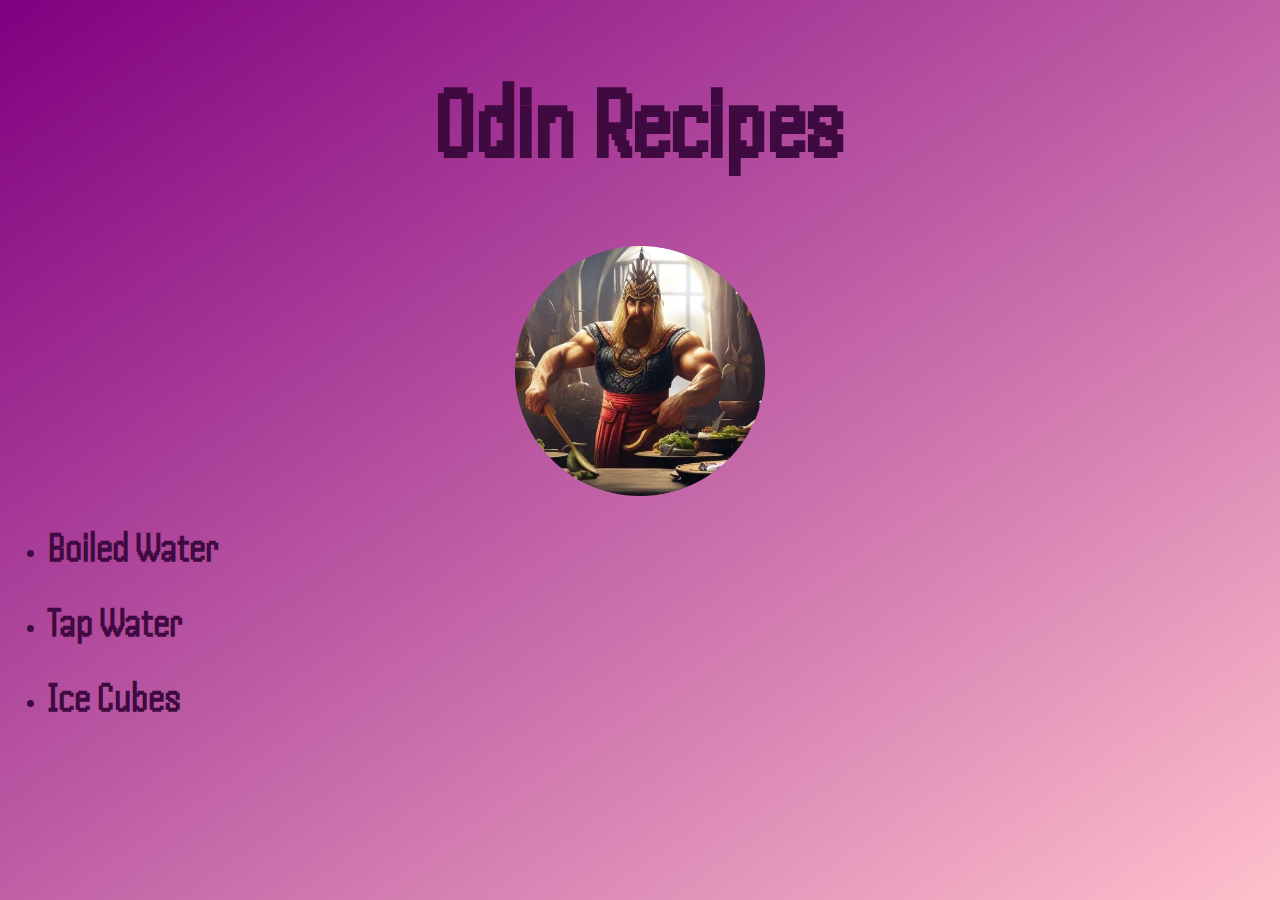
<file: index.html>
<!DOCTYPE html>
<html lang="en">
<head>
    <meta charset="UTF-8">
    <meta name="viewport" content="width=device-width, initial-scale=1.0">
    <title>Odin Recipes</title>

    <!-- code for extra fonts: -->
    <link rel="preconnect" href="https://fonts.googleapis.com">
    <link rel="preconnect" href="https://fonts.gstatic.com" crossorigin>
    <link href="https://fonts.googleapis.com/css2?family=Handjet:wght@200&family=Press+Start+2P&family=Ubuntu&display=swap" rel="stylesheet">

    <link rel="stylesheet" href="style.css">
    
</head>

<body>
    <h1> Odin Recipes </h1>  

    <img id="main-image" src="images/odin-recipe-logo.png" alt="Cartoon chef holding a chicken in a plate" width="500" height="500">
    
    <ul>
        <li> <h3> <a href="recipes/boiled-water.html"> Boiled Water </a> </h3> </li> 
        <li> <h3> <a href="recipes/tap-water.html"> Tap Water </a> </h3> </li> 
        <li> <h3> <a href="recipes/ice-cubes.html"> Ice Cubes</a> </h3> </li> 
    </ul>
</body>
</html>
</file>
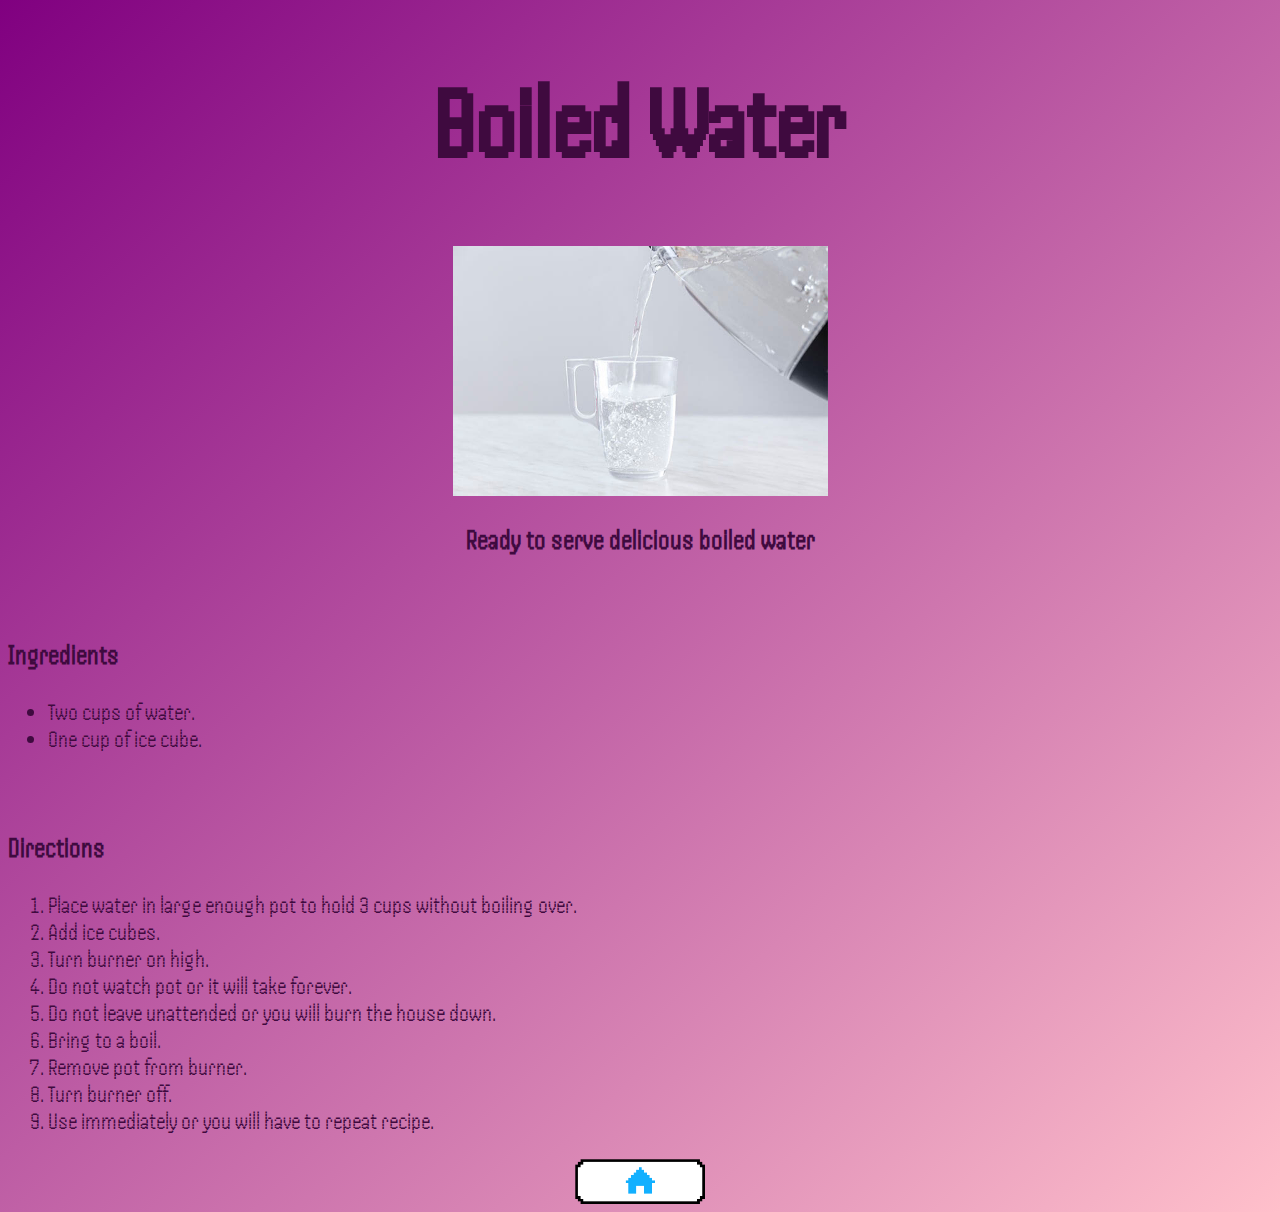
<file: recipes/boiled-water.html>
<!DOCTYPE html>
<html lang="en">
<head>
    <meta charset="UTF-8">
    <meta name="viewport" content="width=device-width, initial-scale=1.0">
    <title> Boiled Water | Odin Recipes </title>

    <!-- code for extra fonts: -->
    <link rel="preconnect" href="https://fonts.googleapis.com">
    <link rel="preconnect" href="https://fonts.gstatic.com" crossorigin>
    <link href="https://fonts.googleapis.com/css2?family=Handjet:wght@200&family=Press+Start+2P&family=Ubuntu&display=swap" rel="stylesheet">

    <link rel="stylesheet" href="../style.css">
</head>

<body>
    <h1> Boiled Water </h1>
    <img id="main-image" src="../images/boiled-water.jpg" alt="Delicious boiled water being poured into a glass">
    <h3 id="main-image-bottom-text"> Ready to serve delicious boiled water </h3>

    <br>

    <h3> Ingredients </h3>
    <ul>
        <li> Two cups of water. </li>
        <li> One cup of ice cube. </li>
    </ul>

    <br>

    <h3> Directions </h3>
    <ol>
        <li> Place water in large enough pot to hold 3 cups without boiling over. </li>
        <li> Add ice cubes. </li>
        <li> Turn burner on high. </li>
        <li> Do not watch pot or it will take forever. </li>
        <li> Do not leave unattended or you will burn the house down. </li>
        <li> Bring to a boil. </li>
        <li> Remove pot from burner. </li>
        <li> Turn burner off. </li>
        <li> Use immediately or you will have to repeat recipe. </li>
    </ol>

    <a href="../index.html" class="home-button"> <img src="../images/home.png"> </a>

</body>
</html>
</file>
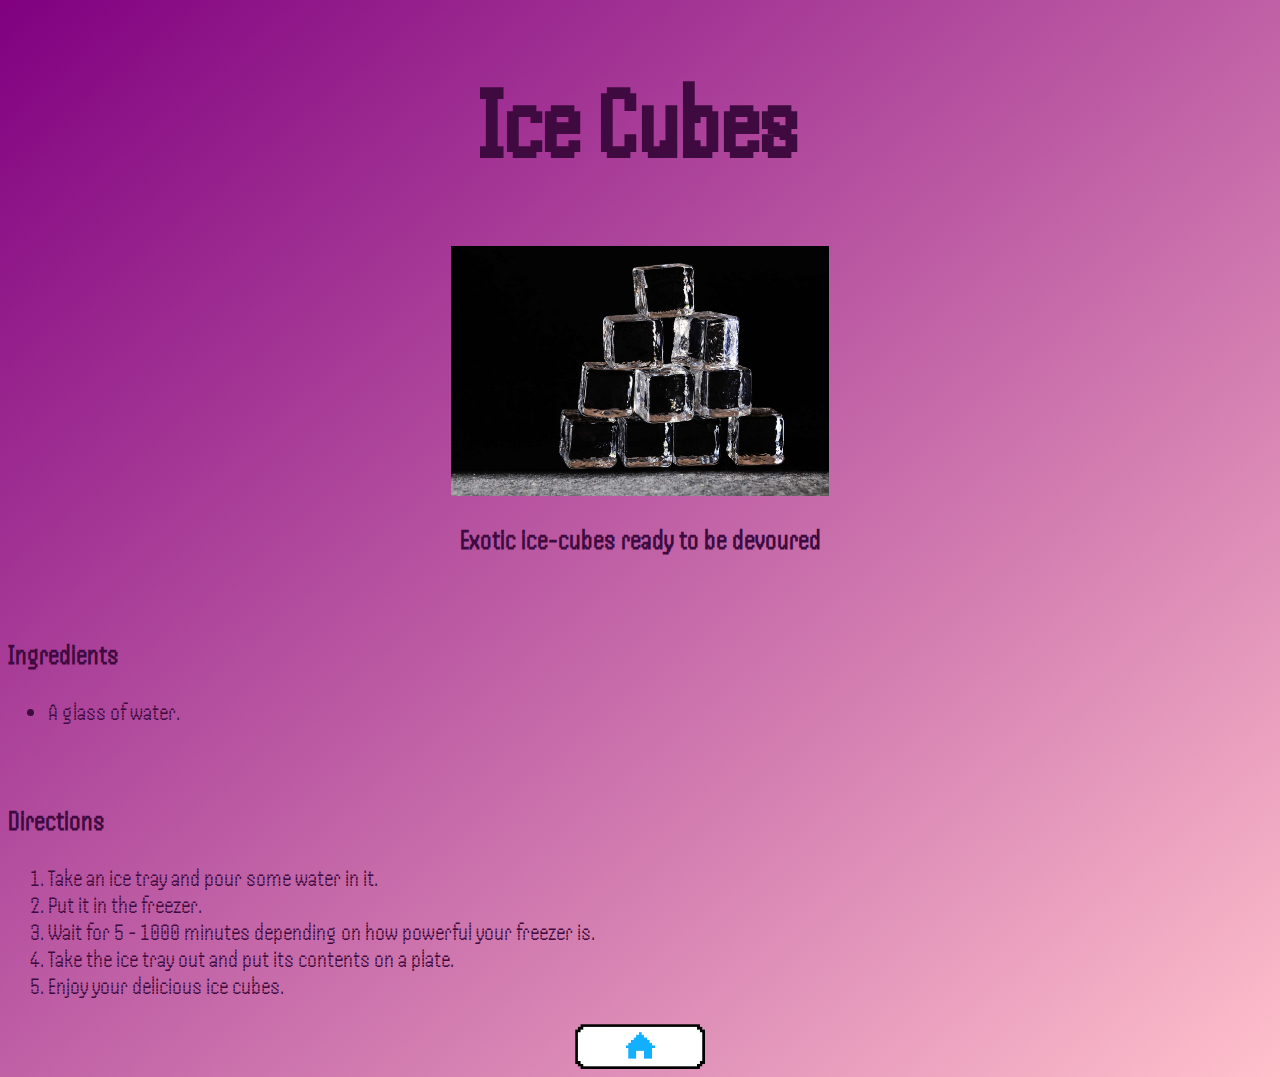
<file: recipes/ice-cubes.html>
<!DOCTYPE html>
<html lang="en">
<head>
    <meta charset="UTF-8">
    <meta name="viewport" content="width=device-width, initial-scale=1.0">
    <title> Ice Cubes | Odin Recipes </title>

    <!-- code for extra fonts: -->
    <link rel="preconnect" href="https://fonts.googleapis.com">
    <link rel="preconnect" href="https://fonts.gstatic.com" crossorigin>
    <link href="https://fonts.googleapis.com/css2?family=Handjet:wght@200&family=Press+Start+2P&family=Ubuntu&display=swap" rel="stylesheet">

    <link rel="stylesheet" href="../style.css">
</head>

<body>
    <h1> Ice Cubes </h1>
    <img id="main-image" src="../images/ice-cubes.jpg" alt="Delicious and nutritious ice cubes" height="400" width="500">
    <h3 id="main-image-bottom-text"> Exotic ice-cubes ready to be devoured </h3>

    <br>

    <h3> Ingredients </h3>
    <ul>
        <li> A glass of water. </li>
    </ul>

    <br>

    <h3> Directions </h3>
    <ol>
        <li> Take an ice tray and pour some water in it. </li>
        <li> Put it in the freezer. </li>
        <li> Wait for 5 - 1000 minutes depending on how powerful your freezer is. </li>
        <li> Take the ice tray out and put its contents on a plate. </li>
        <li> Enjoy your delicious ice cubes. </li>
    </ol>

    <a href="../index.html" class="home-button"> <img src="../images/home.png"> </a>
</body>
</html>
</file>
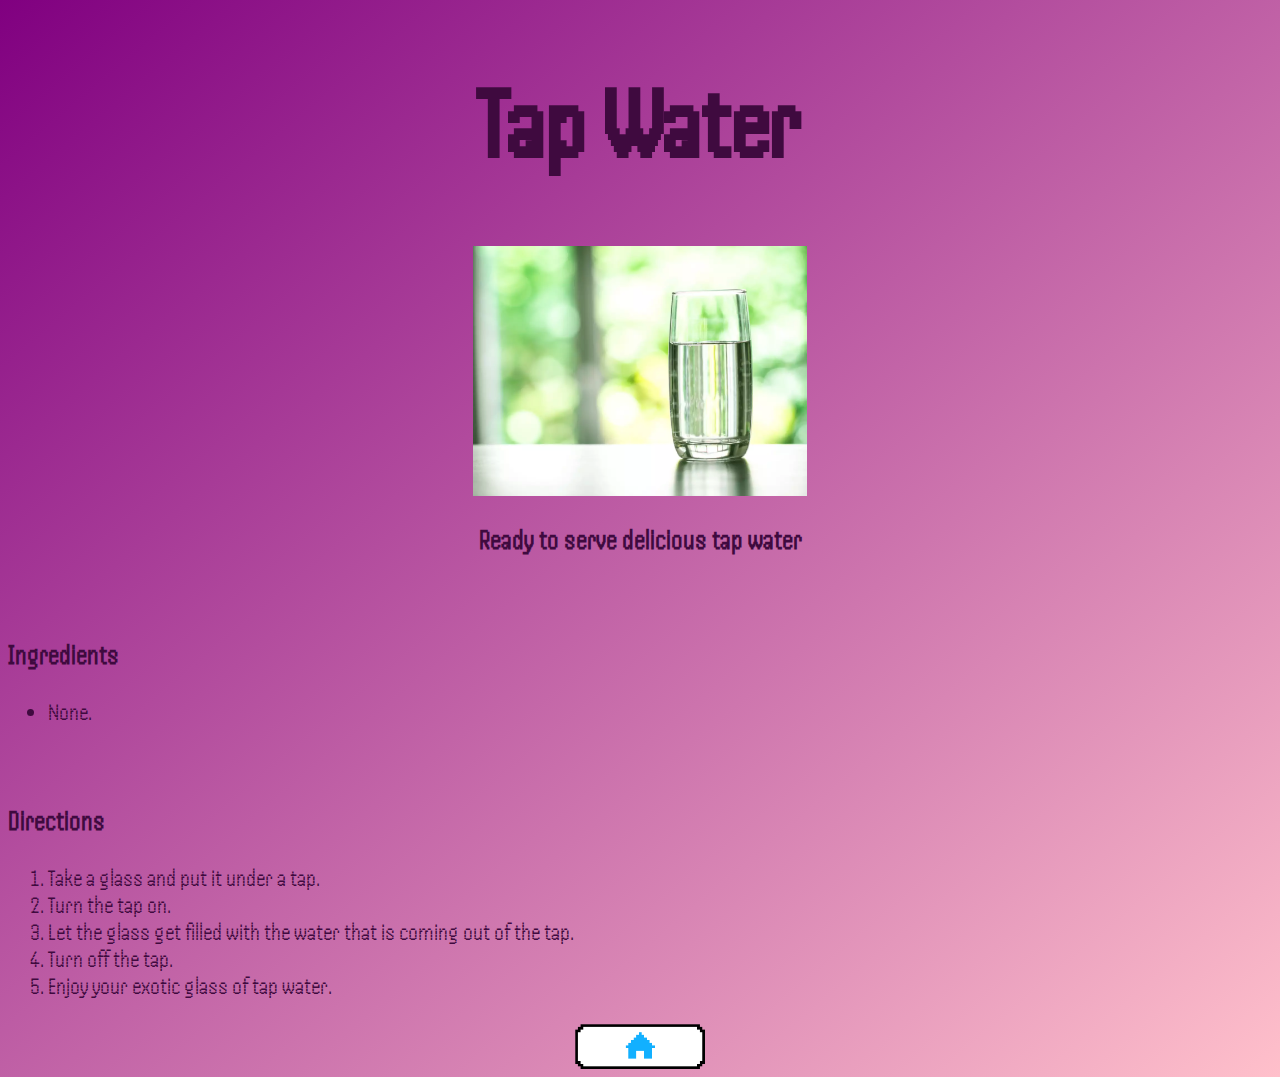
<file: recipes/tap-water.html>
<!DOCTYPE html>
<html lang="en">
<head>
    <meta charset="UTF-8">
    <meta name="viewport" content="width=device-width, initial-scale=1.0">
    <title> Tap Water | Odin Recipes </title>

    <!-- code for extra fonts: -->
    <link rel="preconnect" href="https://fonts.googleapis.com">
    <link rel="preconnect" href="https://fonts.gstatic.com" crossorigin>
    <link href="https://fonts.googleapis.com/css2?family=Handjet:wght@200&family=Press+Start+2P&family=Ubuntu&display=swap" rel="stylesheet">

    <link rel="stylesheet" href="../style.css">
</head>

<body>
    <h1> Tap Water </h1>
    <img id="main-image" src="../images/tap-water.webp" alt="Delicious tap water" height="400" width="500">
    <h3 id="main-image-bottom-text"> Ready to serve delicious tap water </h3>

    <br>

    <h3> Ingredients </h3>
    <ul>
        <li> None. </li>
    </ul>

    <br>

    <h3> Directions </h3>
    <ol>
        <li> Take a glass and put it under a tap. </li>
        <li> Turn the tap on. </li>
        <li> Let the glass get filled with the water that is coming out of the tap. </li>
        <li> Turn off the tap. </li>
        <li> Enjoy your exotic glass of tap water. </li>
    </ol>

    <a href="../index.html" class="home-button"> <img src="../images/home.png"> </a>
</body>
</html>
</file>
<file: style.css>
body
{
    font-family: Handjet;
    font-size: 150%;

    color: rgb(63, 10, 63);
}

a
{
    font-size: 150%;
    text-decoration: none;
    
    color: rgb(63, 10, 63);
}

a:hover
{
    color: red;
}

a:focus
{
    color: maroon;
}

.home-button
{
    height: 5vh;;
    width: auto;

    display: flex;
    justify-content: center;
}

h1, h2, h3, h4, h5, h6
{
    font-family: Handjet, sans-serif;
}

h1
{
    font-size: 100px;
    font-weight: 900;
    text-align: center;
}

html
{
    min-height: 100%;
    -webkit-background-size: cover;
    -moz-background-size: cover;
    -o-background-size: cover;
    background-size: cover;
    /* background-color: #70bg32; */
    background-repeat: no-repeat;
    /* background: -webkit-linear-gradient( to left top, blue, red);
    background: -moz-linear-gradient( to left top, blue, red);
    background: -ms-linear-gradient( to left top, blue, red);
    background: -o-linear-gradient( to left top, blue, red);
    background: linear-gradient( to left top, blue, red); */

    /* background: -webkit-linear-gradient( to left top, white, black);
    background: -moz-linear-gradient( to left top, white, black);
    background: -ms-linear-gradient( to left top, white, black);
    background: -o-linear-gradient( to left top, white, black);
    background: linear-gradient( to left top, white, black); */

    background: -webkit-linear-gradient( to left top, pink, purple);
    background: -moz-linear-gradient( to left top, pink, purple);
    background: -ms-linear-gradient( to left top, pink, purple);
    background: -o-linear-gradient( to left top, pink, purple);
    background: linear-gradient( to left top, pink, purple);
}

#main-image
{
    display: block;
    margin-left: auto;
    margin-right: auto;

    height: 250px;
    width: auto;
}

#main-image-bottom-text
{
    text-align: center;
}
</file>
